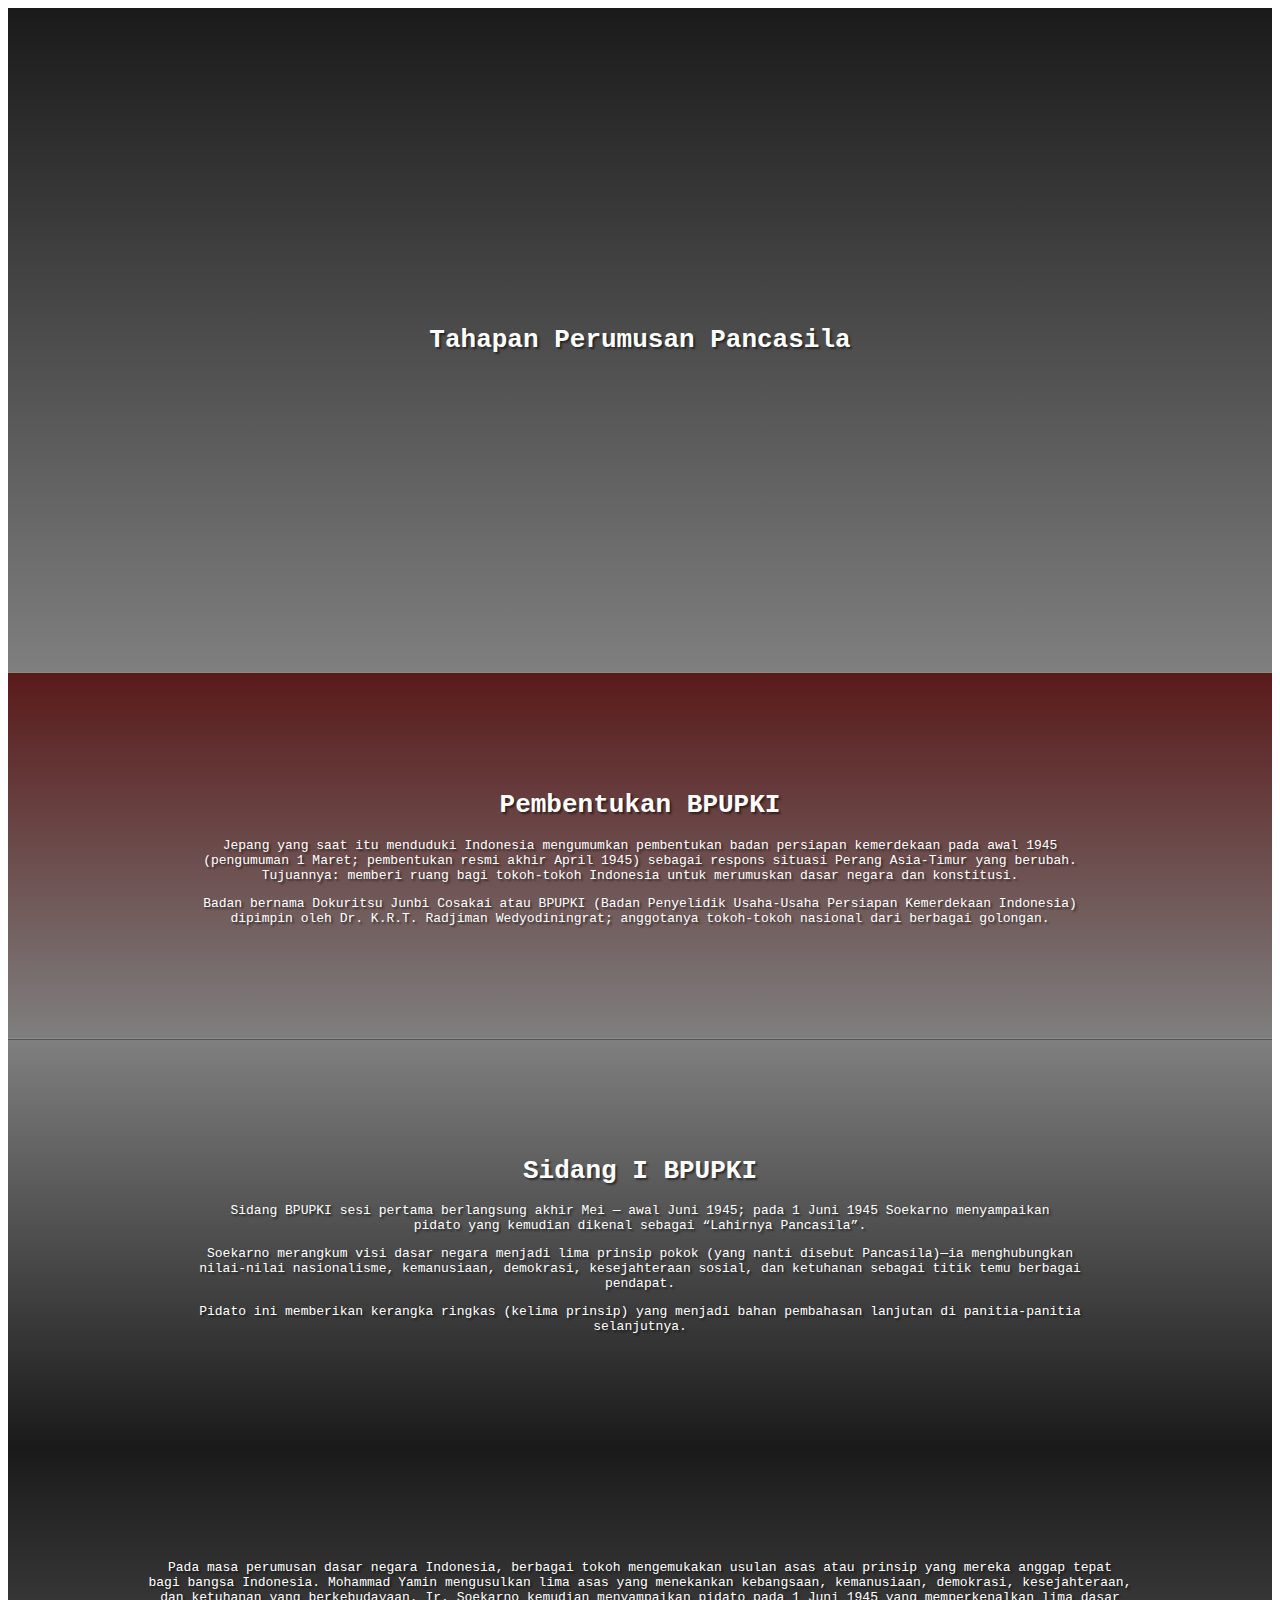
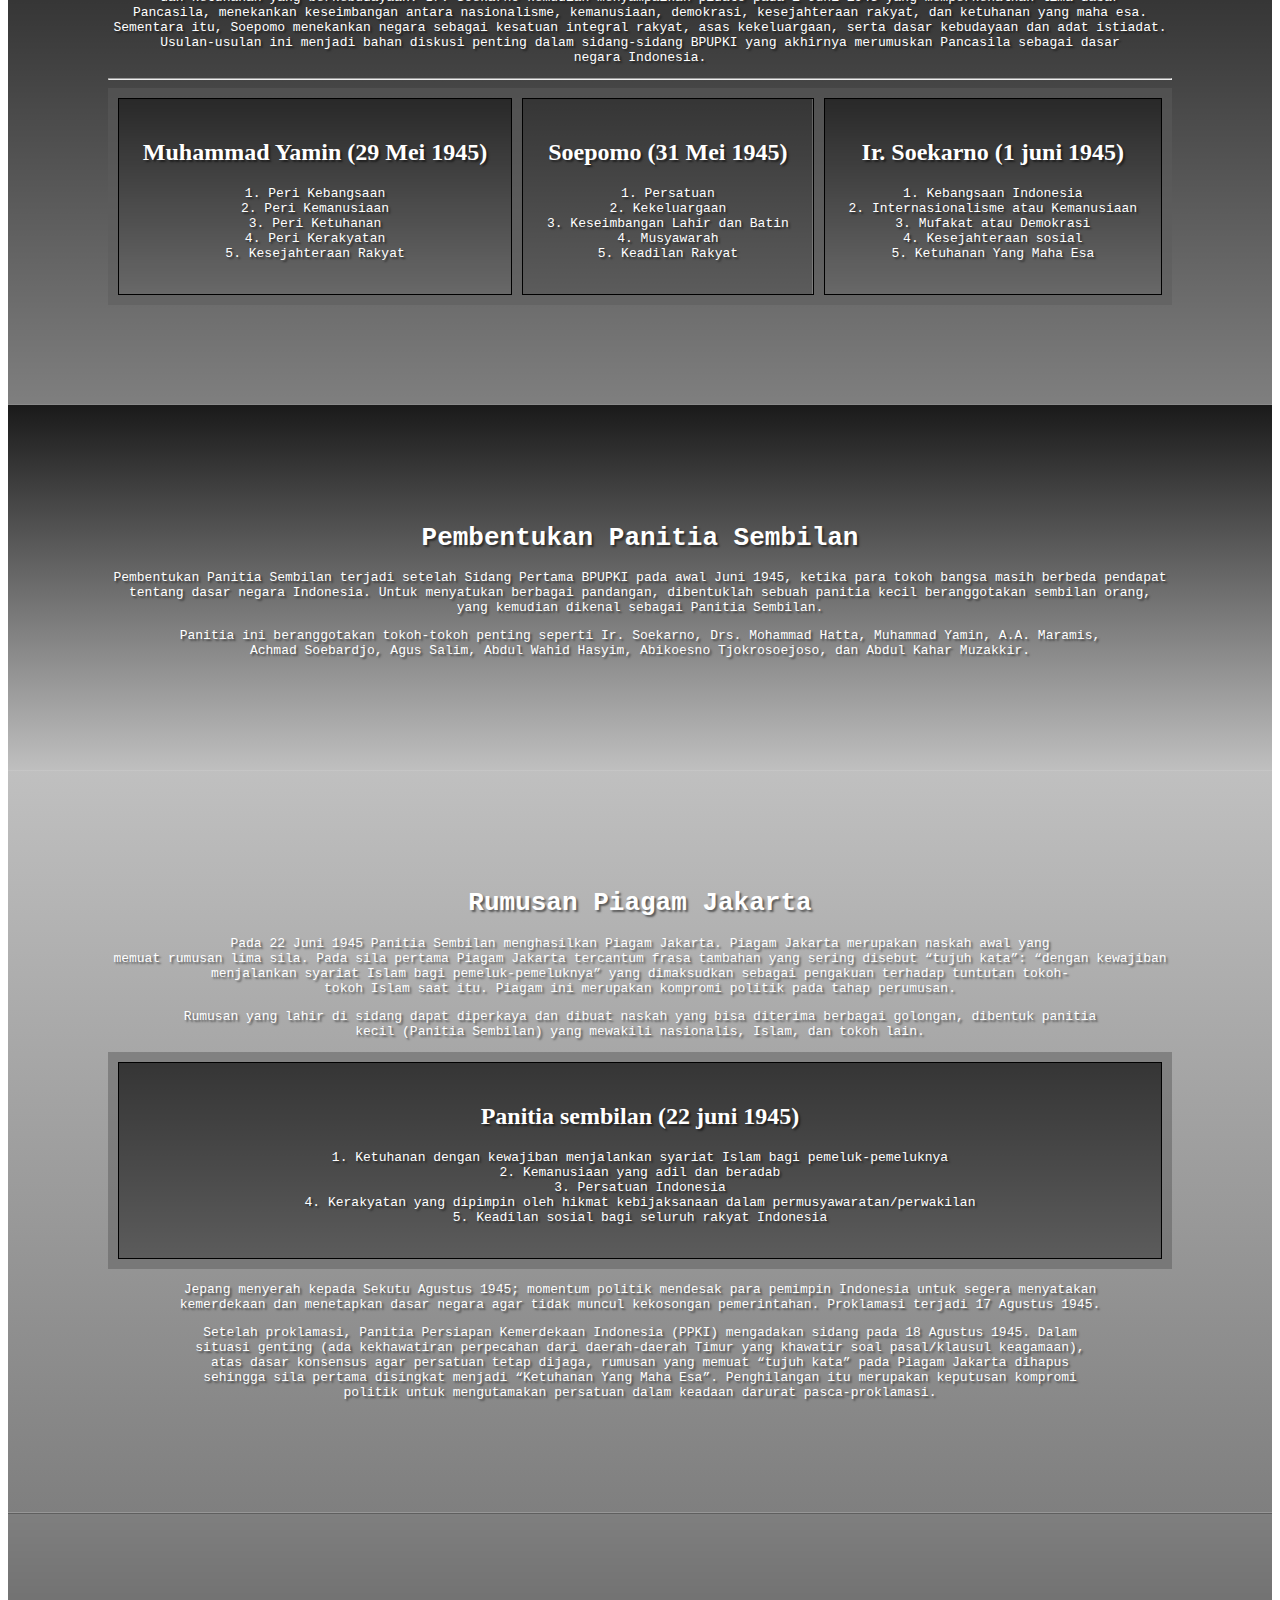
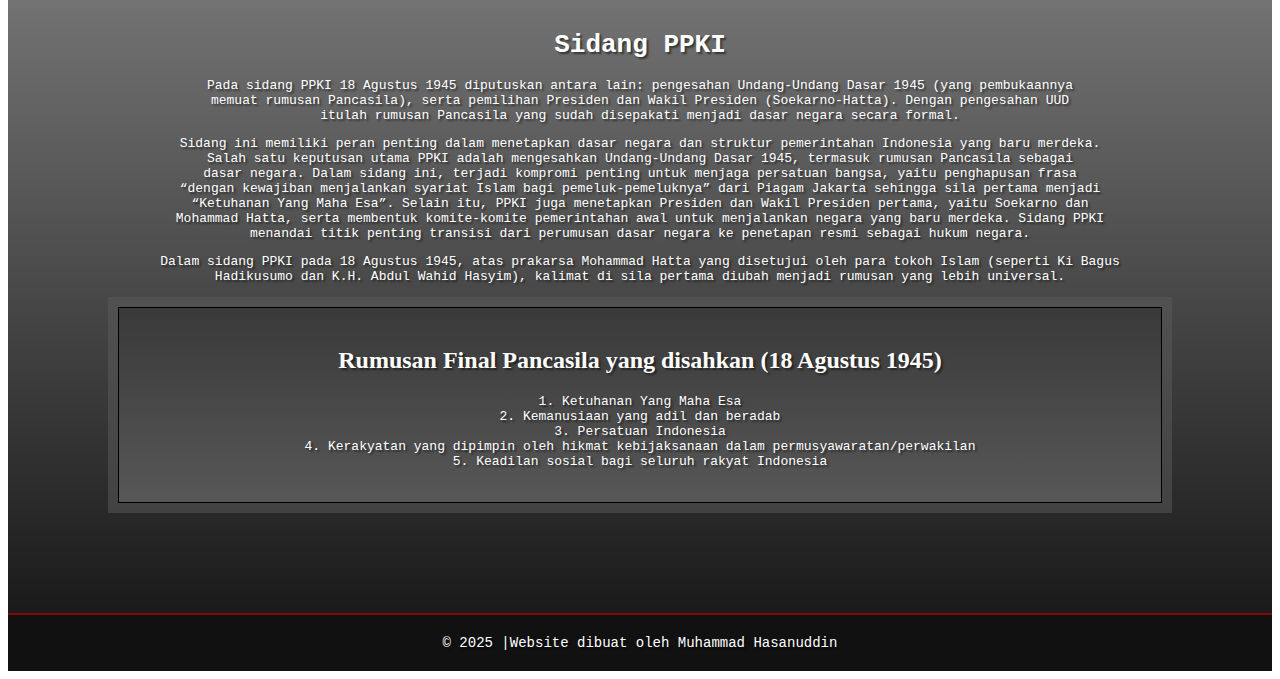
<file: index.html>
<!DOCTYPE html>
<html lang="en">
<head>
    <link rel="stylesheet" href="Web.css">
    <title>Perumusan Pancasila</title>
</head>
<body>
    <div>
        <div class='a1'>
            <h1 class="b">Tahapan Perumusan Pancasila</h1>
        </div>
        <div class = 'a2'>
            <h1 class="b">Pembentukan BPUPKI</h1>
            <p>
                Jepang yang saat itu menduduki Indonesia mengumumkan pembentukan badan persiapan kemerdekaan pada awal 1945 <br>
                (pengumuman 1 Maret; pembentukan resmi akhir April 1945) sebagai respons situasi Perang Asia-Timur yang berubah.<br>
                 Tujuannya: memberi ruang bagi tokoh-tokoh Indonesia untuk merumuskan dasar negara dan konstitusi.
            </p>
            <p>
                Badan bernama Dokuritsu Junbi Cosakai atau BPUPKI (Badan Penyelidik Usaha-Usaha Persiapan Kemerdekaan Indonesia)<br>
                 dipimpin oleh Dr. K.R.T. Radjiman Wedyodiningrat; anggotanya tokoh-tokoh nasional dari berbagai golongan.
            </p>
        </div>
        <div class = 'a3'>
            <h1 class="b">Sidang I BPUPKI</h1>
            <p>
                Sidang BPUPKI sesi pertama berlangsung akhir Mei — awal Juni 1945; pada 1 Juni 1945 Soekarno menyampaikan <br> 
                pidato yang kemudian dikenal sebagai “Lahirnya Pancasila”.
            </p>
            <p>
                Soekarno merangkum visi dasar negara menjadi lima prinsip pokok (yang nanti disebut Pancasila)—ia menghubungkan <br>
                nilai-nilai nasionalisme, kemanusiaan, demokrasi, kesejahteraan sosial, dan ketuhanan sebagai titik temu berbagai <br>
                pendapat.
            </p>
            <p>
                Pidato ini memberikan kerangka ringkas (kelima prinsip) yang menjadi bahan pembahasan lanjutan di panitia-panitia <br>
                selanjutnya.
            </p>
        </div>
        <div class="a7">
            <p>Pada masa perumusan dasar negara Indonesia, berbagai tokoh mengemukakan usulan asas atau prinsip yang mereka anggap tepat <br>
                bagi bangsa Indonesia. Mohammad Yamin mengusulkan lima asas yang menekankan kebangsaan, kemanusiaan, demokrasi, kesejahteraan, <br>
                dan ketuhanan yang berkebudayaan. Ir. Soekarno kemudian menyampaikan pidato pada 1 Juni 1945 yang memperkenalkan lima dasar <br>
                Pancasila, menekankan keseimbangan antara nasionalisme, kemanusiaan, demokrasi, kesejahteraan rakyat, dan ketuhanan yang maha esa. <br>
                Sementara itu, Soepomo menekankan negara sebagai kesatuan integral rakyat, asas kekeluargaan, serta dasar kebudayaan dan adat istiadat. <br>
                Usulan-usulan ini menjadi bahan diskusi penting dalam sidang-sidang BPUPKI yang akhirnya merumuskan Pancasila sebagai dasar <br>
                negara Indonesia.</p>
            <hr>
            <div class="container">

                <div class="yamin">
                  <h2>Muhammad Yamin (29 Mei 1945)</h2>
                  <p>1. Peri Kebangsaan<br>
                    2. Peri Kemanusiaan<br>
                    3. Peri Ketuhanan<br>
                    4. Peri Kerakyatan<br>
                    5. Kesejahteraan Rakyat</p>
                </div>

                <div class="sp">
                    <h2>Soepomo (31 Mei 1945)</h2>
                    <p>1. Persatuan<br>

                        2. Kekeluargaan<br>
                        
                        3. Keseimbangan Lahir dan Batin<br>
                        
                        4. Musyawarah<br>
                        
                        5. Keadilan Rakyat</p>
                  </div>

                <div class="ir">
                  <h2>Ir. Soekarno (1 juni 1945)</h2>
                  <p>1. Kebangsaan Indonesia<br>

                    2. Internasionalisme atau Kemanusiaan<br>
                    
                    3. Mufakat atau Demokrasi<br>
                    
                    4. Kesejahteraan sosial<br>
                    
                    5. Ketuhanan Yang Maha Esa</p>
                </div>

              
              </div>
        </div>
        <div class="a4">
            <h1 class="b">Pembentukan Panitia Sembilan</h1>
            <p>
                Pembentukan Panitia Sembilan terjadi setelah Sidang Pertama BPUPKI pada awal Juni 1945, ketika para tokoh bangsa masih berbeda pendapat<br> 
                tentang dasar negara Indonesia. Untuk menyatukan berbagai pandangan, dibentuklah sebuah panitia kecil beranggotakan sembilan orang, <br>
                yang kemudian dikenal sebagai Panitia Sembilan.
            </p>
            <p>
                Panitia ini beranggotakan tokoh-tokoh penting seperti Ir. Soekarno, Drs. Mohammad Hatta, Muhammad Yamin, A.A. Maramis,<br> 
                Achmad Soebardjo, Agus Salim, Abdul Wahid Hasyim, Abikoesno Tjokrosoejoso, dan Abdul Kahar Muzakkir.
            </p>
            </p>
        </div>
        <div class="a5">
            <h1 class="b">Rumusan Piagam Jakarta</h1>
            <p>
                Pada 22 Juni 1945 Panitia Sembilan menghasilkan Piagam Jakarta. Piagam Jakarta merupakan naskah awal yang <br>
                memuat rumusan lima sila. Pada sila pertama Piagam Jakarta tercantum frasa tambahan yang sering disebut “tujuh kata”: “dengan kewajiban <br>
                menjalankan syariat Islam bagi pemeluk-pemeluknya” yang dimaksudkan sebagai pengakuan terhadap tuntutan tokoh-<br>
                tokoh Islam saat itu. Piagam ini merupakan kompromi politik pada tahap perumusan.
            </p>
            <p>
                Rumusan yang lahir di sidang dapat diperkaya dan dibuat naskah yang bisa diterima berbagai golongan, dibentuk panitia<br> 
                kecil (Panitia Sembilan) yang mewakili nasionalis, Islam, dan tokoh lain.
            </p>
            <div class="impo">
                <div class="pan9">
                    <h2>Panitia sembilan (22 juni 1945)</h2>
                    <p>1. Ketuhanan dengan kewajiban menjalankan syariat Islam bagi pemeluk-pemeluknya<br>

                    2. Kemanusiaan yang adil dan beradab<br>
                    
                    3. Persatuan Indonesia<br>
                    
                    4. Kerakyatan yang dipimpin oleh hikmat kebijaksanaan dalam permusyawaratan/perwakilan<br>
                    
                    5. Keadilan sosial bagi seluruh rakyat Indonesia</p>
                </div>
            </div>
            <p>
                Jepang menyerah kepada Sekutu Agustus 1945; momentum politik mendesak para pemimpin Indonesia untuk segera menyatakan <br>
                kemerdekaan dan menetapkan dasar negara agar tidak muncul kekosongan pemerintahan. Proklamasi terjadi 17 Agustus 1945.
            </p>
            <p>
                Setelah proklamasi, Panitia Persiapan Kemerdekaan Indonesia (PPKI) mengadakan sidang pada 18 Agustus 1945. Dalam <br>
                situasi genting (ada kekhawatiran perpecahan dari daerah-daerah Timur yang khawatir soal pasal/klausul keagamaan), <br>
                atas dasar konsensus agar persatuan tetap dijaga, rumusan yang memuat “tujuh kata” pada Piagam Jakarta dihapus <br>
                sehingga sila pertama disingkat menjadi “Ketuhanan Yang Maha Esa”. Penghilangan itu merupakan keputusan kompromi <br>
                politik untuk mengutamakan persatuan dalam keadaan darurat pasca-proklamasi.
            </p>

        </div>

        <div class="a6">
            <h1 class="b">Sidang PPKI </h1>
            <p>
                Pada sidang PPKI 18 Agustus 1945 diputuskan antara lain: pengesahan Undang-Undang Dasar 1945 (yang pembukaannya <br>
                memuat rumusan Pancasila), serta pemilihan Presiden dan Wakil Presiden (Soekarno-Hatta). Dengan pengesahan UUD <br>
                itulah rumusan Pancasila yang sudah disepakati menjadi dasar negara secara formal.
            </p>
            <p>
                Sidang ini memiliki peran penting dalam menetapkan dasar negara dan struktur pemerintahan Indonesia yang baru merdeka. <br>
                Salah satu keputusan utama PPKI adalah mengesahkan Undang-Undang Dasar 1945, termasuk rumusan Pancasila sebagai <br>
                dasar negara. Dalam sidang ini, terjadi kompromi penting untuk menjaga persatuan bangsa, yaitu penghapusan frasa <br>
                “dengan kewajiban menjalankan syariat Islam bagi pemeluk-pemeluknya” dari Piagam Jakarta sehingga sila pertama menjadi <br>
                “Ketuhanan Yang Maha Esa”. Selain itu, PPKI juga menetapkan Presiden dan Wakil Presiden pertama, yaitu Soekarno dan <br>
                Mohammad Hatta, serta membentuk komite-komite pemerintahan awal untuk menjalankan negara yang baru merdeka. Sidang PPKI <br>
                menandai titik penting transisi dari perumusan dasar negara ke penetapan resmi sebagai hukum negara.
            </p>
            <p>
                Dalam sidang PPKI pada 18 Agustus 1945, atas prakarsa Mohammad Hatta yang disetujui oleh para tokoh Islam (seperti Ki Bagus <br>
                Hadikusumo dan K.H. Abdul Wahid Hasyim), kalimat di sila pertama diubah menjadi rumusan yang lebih universal.
            </p>
            <div class="impo">
                <div class="fin">
                    <h2>Rumusan Final Pancasila yang disahkan (18 Agustus 1945)</h2>
                    <p>1. Ketuhanan Yang Maha Esa<br>

                        2. Kemanusiaan yang adil dan beradab<br>
                        
                        3. Persatuan Indonesia<br>
                        
                        4. Kerakyatan yang dipimpin oleh hikmat kebijaksanaan dalam permusyawaratan/perwakilan<br>
                        
                        5. Keadilan sosial bagi seluruh rakyat Indonesia</p>
                </div>
            </div>
        </div>
    
    </div>

    <footer>
        <p>© 2025 |Website dibuat oleh Muhammad Hasanuddin</p>
    </footer>
</body>
</html>
</file>
<file: Web.css>
.b{
    text-align: center;
    font-family:monospace

}
p{
    text-align: center;
    color: white;
    text-shadow: 2px 2px 2px rgba(0,0,0,0.5);
    font-family:monospace
}
.a1{
    padding: 300px;
    color: white;
    background-size: cover;
    text-align: center;
    background-image: linear-gradient(rgba(0, 0, 0, 0.897), rgba(0,0,0,0.5)),url(https://akcdn.detik.net.id/visual/2021/06/01/cover-fokus-hut-pancasila-2021_169.jpeg?w=1200);
    background-position: center;
    text-shadow: 2px 2px 2px rgba(0,0,0,0.5);
}
.a2{
    padding: 100px;
    color: white;
    background-size: cover;
    text-align: center;
    background-image: linear-gradient(rgba(71, 0, 0, 0.897), rgba(0,0,0,0.5)),url(https://kompaspedia.kompas.id/wp-content/uploads/2020/08/RAPAT-PANITIA-PERSIAPAN-KEMERDEKAAN1-08-scaled.jpg);
    background-position: center;
    text-shadow: 2px 2px 2px rgba(0,0,0,0.5);
}
.a3{
    padding: 100px;
    color: white;
    background-size: cover;
    text-align: center;
    background-image: linear-gradient(rgba(0, 0, 0, 0.5), rgba(0,0,0,0.897)),url(https://asset.kompas.com/crops/sb3Co2mRGVoW3sDCAedP0Cfsg0w=/0x0:585x390/780x390/data/photo/2020/07/20/5f157e6101729.png);
    background-position: center;
    text-shadow: 2px 2px 2px rgba(0,0,0,0.5);
}
.a4{
    padding: 100px;
    color: white;
    background-size: cover;
    text-align: center;
    background-image: linear-gradient(rgba(0, 0, 0, 0.897), rgba(129, 129, 129, 0.5)),url(https://events.rumah123.com/wp-content/uploads/sites/41/2023/08/01133822/foto-anggota-panitia-sembilan.jpg);
    background-position: center;
    text-shadow: 2px 2px 2px rgba(0,0,0,0.5);
}
.a5{
    padding: 100px;
    color: white;
    background-size: cover;
    text-align: center;
    background-image: linear-gradient(rgba(129, 129, 129, 0.5), rgba(0,0,0,0.5)),url(https://mmc.tirto.id/image/2016/08/16/BPUPKI-piagam-jakarta.jpg);
    background-position: center;
    text-shadow: 2px 2px 2px rgba(0,0,0,0.5);
}
.a6{
    padding: 100px;
    color: white;
    background-size: cover;
    text-align: center;
    background-image: linear-gradient(rgba(0, 0, 0, 0.5), rgba(0,0,0,0.897)),url(https://mmc.tirto.id/image/2017/05/31/HL-pancasila-tirto2.jpg);
    background-position: center;
    text-shadow: 2px 2px 2px rgba(0,0,0,0.5);
}
.a7{
    padding: 100px;
    color: white;
    background-size: cover;
    text-align: center;
    background-image: linear-gradient(rgba(0, 0, 0, 0.897), rgba(0,0,0,0.5)),url(https://mmc.tirto.id/image/2017/05/31/HL-pancasila-tirto2.jpg);
    background-position: center;
    text-shadow: 2px 2px 2px rgba(0,0,0,0.5);
}
footer {
    background-color: #111;
    color: white;
    text-align: center;
    padding: 20px;
    font-family: monospace;
    font-size: 14px;
    text-shadow: 1px 1px 2px rgba(0,0,0,0.5);
    border-top: 2px solid rgba(255, 0, 0, 0.493);
}

footer p {
    margin: 0;
}
.a1, .a2, .a3, .a4, .a5, .a6, .a7 {
    transition: transform 0.5s ease, box-shadow 0.5s ease;
    cursor: pointer;
}
.a1:hover, .a2:hover, .a3:hover, .a4:hover, .a5:hover, .a6:hover, .a7:hover {
    transform: scale(1.05);
    box-shadow: 0 0 30px rgba(0, 0, 0, 0.75);
}

.container {
    display: grid;
    column-gap: 10px;
    grid-template-columns: auto auto auto;
    background-color: rgba(92, 92, 92, 0.5);
    padding: 10px;
}

.container > div {
    background-color: #f1f1f1;
    border: 1px solid black;
    padding: 20px;
    text-align: center;
}
.impo {
    display: grid;
    column-gap: 10px;
    grid-template-columns: auto;
    background-color: rgba(92, 92, 92, 0.5);
    padding: 10px;
}
.impo > div {
    background-color: #f1f1f1;
    border: 1px solid black;
    padding: 20px;
    text-align: center;
}
.yamin{
    background-image: linear-gradient(rgba(0, 0, 0, 0.897), rgba(0,0,0,0.5)),url(https://asset-a.grid.id/crop/0x0:0x0/700x465/photo/2024/10/17/mohammad-yamin-sumpah-pemudajpg-20241017030241.jpg);
    background-size: 100% 150%;
    background-position: center;
}

.ir{
    background-image: linear-gradient(rgba(0, 0, 0, 0.897), rgba(0,0,0,0.5)),url(https://awsimages.detik.net.id/community/media/visual/2019/08/17/a03e4ead-d3e5-42d1-9fd5-34d9bbb012f0_43.jpeg?w=600&q=90);
    background-size: 100% 150%;
    background-position: center;
}
.sp{
    background-image: linear-gradient(rgba(0, 0, 0, 0.897), rgba(0,0,0,0.5)),url(https://upload.wikimedia.org/wikipedia/commons/a/a6/Supomo.jpg);
    background-size: 100% 250%;
    background-position: center;
}
.pan9{
    background-image: linear-gradient(rgba(0, 0, 0, 0.897), rgba(0,0,0,0.5)),url(https://uici.ac.id/wp-content/uploads/2024/05/Panitia-Sembilan.jpg);
    background-size: 100% 250%;
    background-position: center;
}
.fin{
    background-image: linear-gradient(rgba(0, 0, 0, 0.897), rgba(0,0,0,0.5)),url(https://disdikbud.acehtengahkab.go.id/thumbnail/700x0/media/2023.04/pancasila1.jpg);
    background-size: 100% 320%;
    background-position: center;
}
</file>
